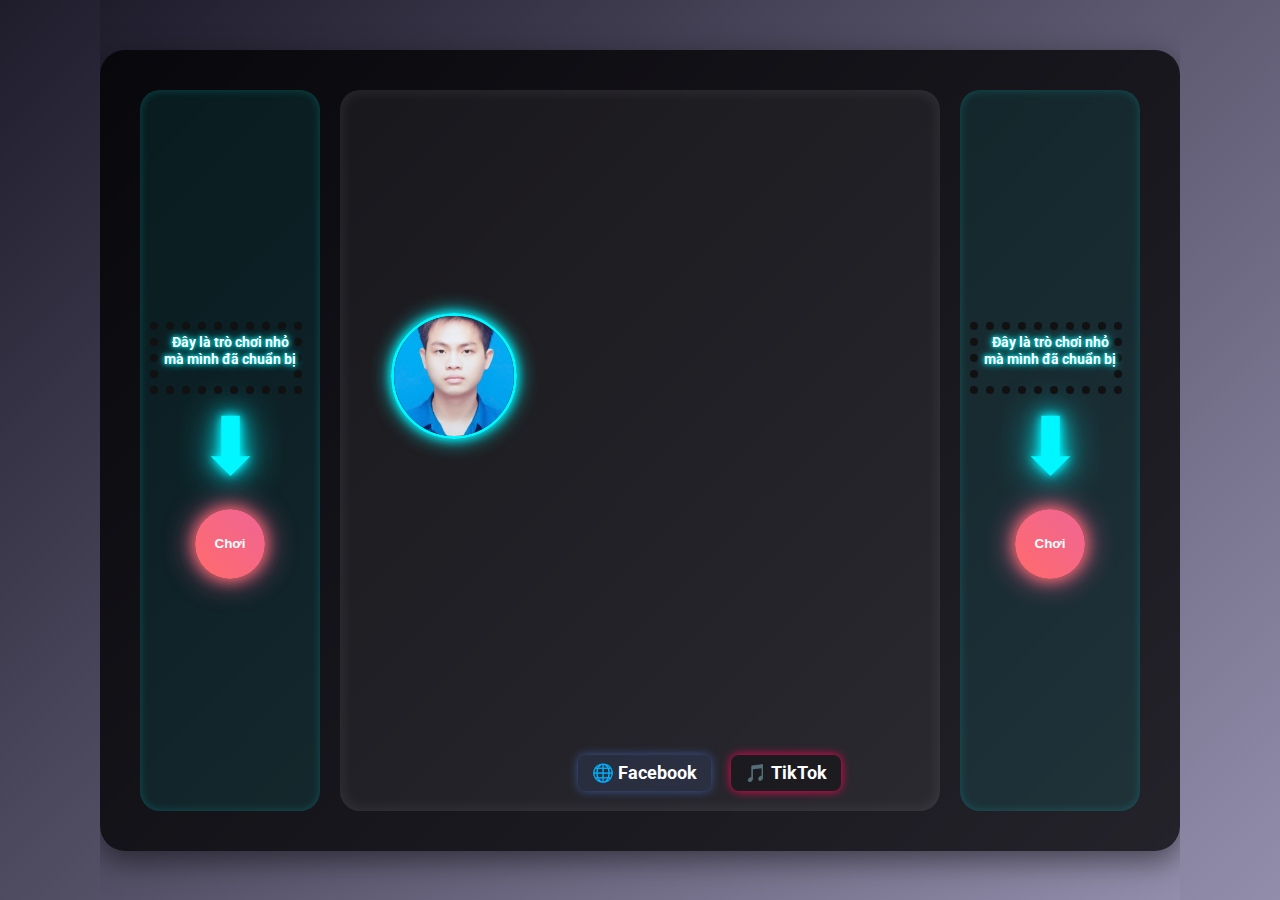
<file: index.html>
<!DOCTYPE html>
<html lang="vi">
<head>
<meta charset="UTF-8">
<meta name="viewport" content="width=device-width, initial-scale=1.0">
<title>Giới thiệu Nguyễn Khánh Hưng</title>
<link href="https://fonts.googleapis.com/css2?family=Roboto:wght@400;700&display=swap" rel="stylesheet">
<style>
body, html {
  margin: 0;
  padding: 0;
  height: 100%;
  font-family: 'Roboto', sans-serif;
  background: linear-gradient(135deg, #1f1c2c, #928dab);
  display: flex;
  justify-content: center;
  align-items: center;
  overflow: hidden;
}

.intro-frame {
  width: 1000px;
  max-width: 95%;
  background: rgba(0,0,0,0.75);
  border-radius: 25px;
  padding: 40px;
  box-shadow: 0 10px 30px rgba(0,0,0,0.5);
  color: #fff;
  display: flex;
  gap: 20px;
  position: relative;
}

/* ================= CỘT NÚT CHƠI ================= */
.play-column {
  flex: 0 0 160px;
  display: flex;
  flex-direction: column;
  align-items: center;
  justify-content: center;
  background: rgba(0, 255, 255, 0.08);
  border-radius: 20px;
  padding: 20px 10px;
  box-shadow: inset 0 0 10px rgba(0,255,255,0.2);
}

/* ================= CỘT GIỮA ================= */
.content-column {
  flex: 1;
  display: flex;
  gap: 30px;
  background: rgba(255,255,255,0.05);
  border-radius: 20px;
  padding: 20px;
  box-shadow: inset 0 0 15px rgba(255,255,255,0.1);
}

/* Khung neon bóng đèn */
.play-note {
  position: relative;
  display: inline-block;
  padding: 12px 14px;
  margin-bottom: 20px;
  font-weight: bold;
  color: #fff;
  font-size: 0.9em;
  text-align: center;
}
.play-note .text {
  position: relative;
  z-index: 2;
  text-shadow: 0 0 4px #0ff, 0 0 8px #0ff;
}
.play-note .bulb {
  width: 8px;
  height: 8px;
  border-radius: 50%;
  background: #111;
  position: absolute;
  animation: blink 1.2s infinite;
}
@keyframes blink {
  0%, 80%, 100% { background:#111; box-shadow:none; }
  40% { background:#0ff; box-shadow:0 0 6px #0ff, 0 0 14px #0ff; }
}

/* Mũi tên */
.arrow-down {
  font-size: 80px;
  color: #00f7ff;
  margin-bottom: 15px;
  animation: arrowSmooth 1.2s infinite;
  text-shadow: 0 0 8px #00f7ff, 0 0 20px #00f7ff, 0 0 40px #00f7ff;
}
@keyframes arrowSmooth {
  0%, 100% { transform: translateY(0); }
  50% { transform: translateY(20px); }
}

/* Nút chơi */
.play-btn {
  width: 70px;
  height: 70px;
  border-radius: 50%;
  background: linear-gradient(45deg, #ff6b6b, #f06595);
  border: none;
  color: #fff;
  font-weight: bold;
  cursor: pointer;
  box-shadow: 0 0 15px #ff6b6b, 0 0 30px #f06595;
  transition: transform 0.2s, box-shadow 0.2s;
}
.play-btn:hover {
  transform: scale(1.2);
  box-shadow: 0 0 30px #ff6b6b, 0 0 60px #f06595;
}

/* ================= CỘT NỘI DUNG GIỮA ================= */
.avatar-container {
  flex: 0 0 180px;
  display: flex;
  flex-direction: column;
  align-items: center;
  gap: 15px;
}

.intro-image {
  width: 180px;
  height: 180px;
  border-radius: 50%;
  object-fit: cover;
  border: 4px solid #ff6b6b;
  box-shadow: 0 0 15px #ff6b6b, 0 0 30px #ff6b6b;
  animation: bounce 2s infinite, slideInLeft 1s forwards;
  opacity: 0;
}

/* Ảnh phụ nhỏ */
.intro-image.small {
  width: 120px;
  height: 120px;
  border-radius: 50%;
  object-fit: cover;
  border: 3px solid #00f7ff;
  box-shadow: 0 0 10px #00f7ff, 0 0 20px #00f7ff;
  animation: swing 3s infinite ease-in-out, neonPulse 2s infinite alternate;
  opacity: 1;
}

@keyframes swing {
  0% { transform: rotate(0deg); }
  25% { transform: rotate(10deg); }
  50% { transform: rotate(0deg); }
  75% { transform: rotate(-10deg); }
  100% { transform: rotate(0deg); }
}
@keyframes neonPulse {
  from { box-shadow: 0 0 8px #00f7ff, 0 0 15px #00f7ff; }
  to { box-shadow: 0 0 20px #00f7ff, 0 0 40px #00f7ff; }
}

.text-container {
  flex: 1;
  display: flex;
  flex-direction: column;
}

h1 {
  font-size: 2.3em;
  margin: 0 0 15px;
  color: #fff;
  text-shadow: 0 0 4px #ffdd59, 0 0 10px #ffdd59, 0 0 20px #ffaa00;
  animation: slideInRight 1s forwards;
  animation-delay: 0.5s;
  opacity: 0;
}

.section {
  background: rgba(255,255,255,0.05);
  border-radius: 15px;
  padding: 15px 20px;
  margin: 4px 0;
  backdrop-filter: blur(10px);
  transition: transform 0.3s, box-shadow 0.3s;
  animation: slideInRight 1s forwards;
  opacity: 0;
}

.section:nth-child(3) { animation-delay: 0.9s; }
.section:nth-child(4) { animation-delay: 1.1s; }
.section:nth-child(5) { animation-delay: 1.3s; }

.section:hover {
  transform: translateY(-5px) scale(1.02);
  box-shadow: 0 0 15px rgba(255,255,255,0.3);
}

.section h2 {
  margin: 0 0 10px;
  color: #ff6b6b;
  text-shadow: 0 0 4px #ff6b6b, 0 0 10px #ff6b6b;
}

/* ================= SOCIAL LINKS ================= */
.social-links {
  margin-top: 20px;
  display: flex;
  gap: 20px;
}
.social-links a {
  color: #fff;
  font-weight: bold;
  text-decoration: none;
  font-size: 1.1em;
  padding: 8px 14px;
  border-radius: 8px;
  transition: 0.3s;
}
.social-links a.fb {
  background: rgba(59,89,152,0.2);
  box-shadow: 0 0 10px #3b5998;
}
.social-links a.fb:hover {
  background: #3b5998;
  box-shadow: 0 0 20px #3b5998;
}
.social-links a.tiktok {
  background: rgba(0,0,0,0.3);
  box-shadow: 0 0 10px #ff0050;
}
.social-links a.tiktok:hover {
  background: #ff0050;
  box-shadow: 0 0 20px #ff0050;
  color: #fff;
}

/* ================= ANIMATION ================= */
@keyframes slideInLeft {
  0% { transform: translateX(-50px); opacity: 0; }
  100% { transform: translateX(0); opacity: 1; }
}
@keyframes slideInRight {
  0% { transform: translateX(50px); opacity: 0; }
  100% { transform: translateX(0); opacity: 1; }
}
@keyframes bounce {
  0%, 100% { transform: translateY(0); }
  50% { transform: translateY(-15px); }
}

/* ================= JUMPSCARE ================= */
#jumpscare {
  position: fixed;
  top: 0; left: 0;
  width: 100vw; height: 100vh;
  background: black;
  display: none;
  justify-content: center;
  align-items: center;
  z-index: 9999;
}
#jumpscare img {
  max-width: 100%;
  max-height: 100%;
  animation: flash 0.2s alternate infinite, zoomIn 2s forwards;
}
@keyframes flash {
  from { filter: brightness(1); }
  to { filter: brightness(2); }
}
@keyframes zoomIn {
  0% { transform: scale(1); }
  100% { transform: scale(1.3); }
}
</style>
</head>
<body>
  <div class="intro-frame">
    <!-- CỘT TRÁI -->
    <div class="play-column">
      <div class="play-note" id="note-left"><span class="text">Đây là trò chơi nhỏ mà mình đã chuẩn bị</span></div>
      <div class="arrow-down">⬇</div>
      <button class="play-btn" onclick="showJumpscare()">Chơi</button>
    </div>

    <!-- CỘT GIỮA -->
    <div class="content-column">
      <div class="avatar-container">
        <img src="myImage.png" alt="Ảnh Nguyễn Khánh Hưng" class="intro-image">
        <img src="myImage4.jpg" alt="Ảnh 2" class="intro-image small">
        <!--<img src="myImage2.jpg" alt="Ảnh 3" class="intro-image small">-->
      </div>

      <div class="text-container">
        <h1>Xin chào, tôi là Nguyễn Khánh Hưng</h1>
        <div class="section">
          <h2>Sở thích</h2>
          <p>Đam mê học hỏi nhiều điều mới, nghe những câu chuyện truyền cảm hứng, và đọc sách.</p>
        </div>
        <div class="section">
          <h2>Điểm mạnh</h2>
          <p>Luôn lạc quan, hướng đến những điều tích cực. Chủ động thay đổi bản thân để phù hợp môi trường.</p>
        </div>
        <div class="section">
          <h2>Kỹ năng</h2>
          <p>Có kinh nghiệm gia sư 2 tháng</p>
          <p>Có kỹ năng ứng dụng công nghệ vào đời sống</p>
        </div>

        <!-- Liên kết mạng xã hội -->
        <div class="social-links">
          <a href="https://www.facebook.com/khanh.hunh.73?mibextid=ZbWKwL" target="_blank" class="fb">🌐 Facebook</a>
          <a href="https://www.tiktok.com/@hubgnguyeb?_t=ZS-8zy8MMSu8Th&_r=1" target="_blank" class="tiktok">🎵 TikTok</a>
        </div>
      </div>
    </div>

    <!-- CỘT PHẢI -->
    <div class="play-column">
      <div class="play-note" id="note-right"><span class="text">Đây là trò chơi nhỏ mà mình đã chuẩn bị</span></div>
      <div class="arrow-down">⬇</div>
      <button class="play-btn" onclick="showJumpscare()">Chơi</button>
    </div>
  </div>

  <!-- JUMPSCARE
  <div id="jumpscare">
    <img src="myImage3.jpg" alt="Jumpscare">
    <audio id="jumpscare-sound" src="jumpscare.mp3"></audio>
  </div>-->

<script>
function createBulbs(noteId) {
  const note = document.getElementById(noteId);
  const spacing = 16;
  const bulbsX = 9, bulbsY = 4;
  let delay = 0;

  function addBulb(x,y) {
    const b = document.createElement("div");
    b.className = "bulb";
    b.style.left = x+"px";
    b.style.top = y+"px";
    b.style.animationDelay = delay+"s";
    note.appendChild(b);
    delay += 0.08;
  }

  const width = bulbsX * spacing;
  const height = bulbsY * spacing;

  for(let i=0;i<=bulbsX;i++) addBulb(i*spacing,0);
  for(let i=1;i<=bulbsY;i++) addBulb(width,(i*spacing));
  for(let i=bulbsX-1;i>=0;i--) addBulb(i*spacing,height);
  for(let i=bulbsY-1;i>=1;i--) addBulb(0,(i*spacing));
}
createBulbs("note-left");
createBulbs("note-right");

function showJumpscare() {
  /*const jumpscare = document.getElementById("jumpscare");
  const sound = document.getElementById("jumpscare-sound");

  jumpscare.style.display = "flex";
  sound.currentTime = 0;
  sound.play();*/
  window.location.href = "game.html";
}
</script>
</body>
</html>
</file>
